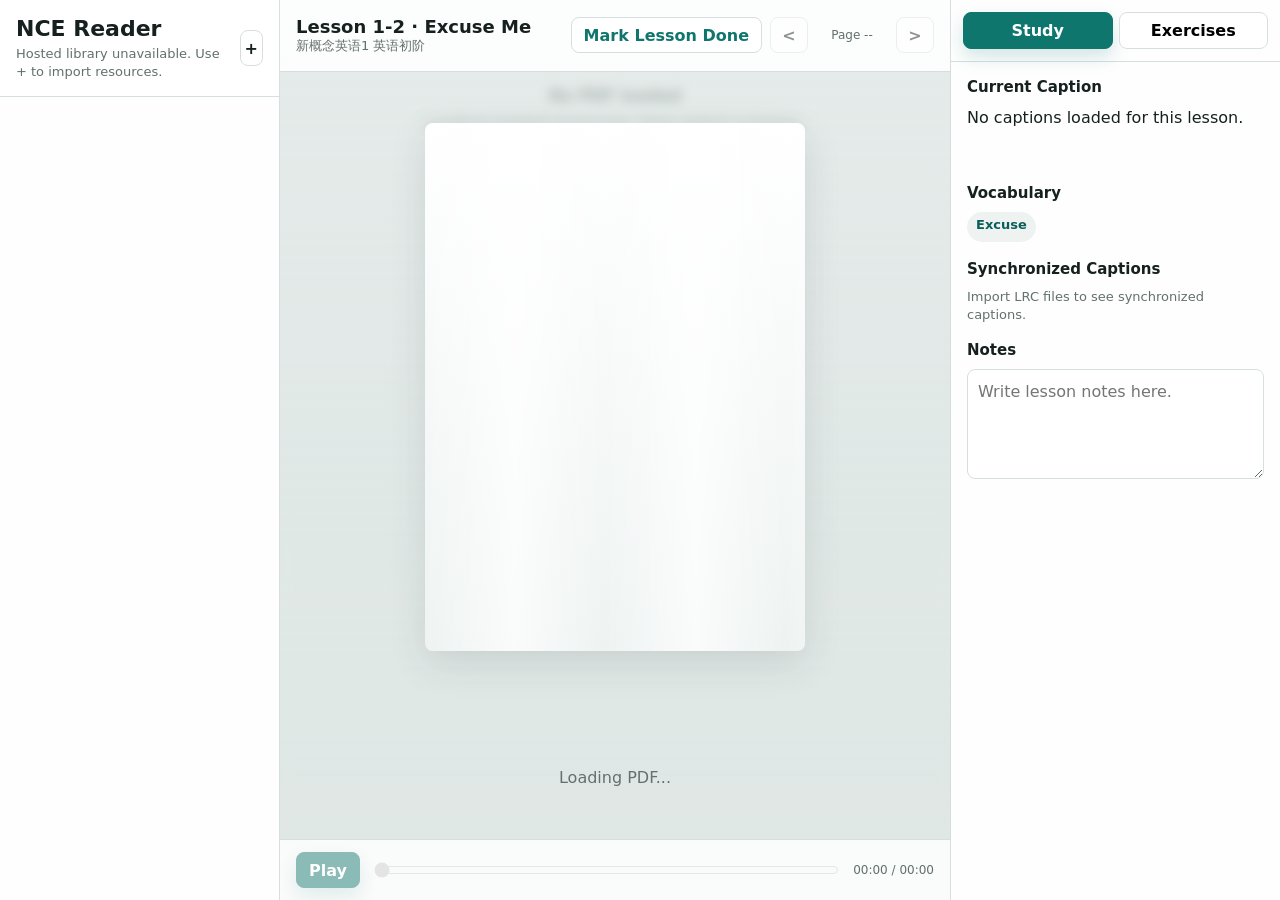
<file: index.html>
<!doctype html>
<html lang="en">
  <head>
    <meta charset="utf-8">
    <meta name="viewport" content="width=device-width, initial-scale=1, viewport-fit=cover">
    <meta name="theme-color" content="#0f766e">
    <title>NCE Pad Reader Web</title>
    <link rel="icon" href="./icons/icon-192.svg" type="image/svg+xml">
    <link rel="manifest" href="./manifest.webmanifest">
    <link rel="stylesheet" href="./styles.css">
  </head>
  <body>
    <div id="toast" class="toast" role="status" aria-live="polite" hidden></div>
    <div id="app" class="app-shell">
      <aside class="sidebar">
        <header class="sidebar-header">
          <div>
            <h1>NCE Reader</h1>
            <p id="resourceStatus">Loading hosted lesson library...</p>
          </div>
          <button id="importButton" class="icon-button" title="Import resources">+</button>
          <input id="fileInput" type="file" webkitdirectory directory multiple hidden>
        </header>
        <div id="importProgress" class="import-progress" hidden>
          <div class="spinner"></div>
          <span>Importing resources...</span>
        </div>
        <nav id="bookList" class="book-list"></nav>
      </aside>

      <main class="reader">
        <header class="toolbar">
          <div>
            <div id="lessonTitle" class="lesson-title">No lesson selected</div>
            <div id="lessonSubtitle" class="lesson-subtitle">Choose a lesson from the left.</div>
          </div>
          <div class="toolbar-actions">
            <button id="markDoneButton" class="secondary-button" disabled>Mark Lesson Done</button>
            <button id="prevPageButton" class="icon-button" title="Previous page" disabled>&lt;</button>
            <span id="pageInfo" class="page-info">Page --</span>
            <button id="nextPageButton" class="icon-button" title="Next page" disabled>&gt;</button>
          </div>
        </header>

        <section class="pdf-stage">
          <div id="pdfLoader" class="pdf-loader" hidden>
            <div class="pdf-skeleton"></div>
            <span>Loading PDF...</span>
          </div>
          <div id="pdfEmpty" class="empty-state">
            <strong>No PDF loaded</strong>
            <span>Loading hosted resources, then select a lesson.</span>
          </div>
          <div id="pdfPages" class="pdf-pages" hidden></div>
        </section>

        <footer class="audio-bar">
          <button id="playButton" class="primary-button" disabled>Play</button>
          <input id="audioScrubber" type="range" min="0" max="1000" value="0" disabled>
          <span id="audioTime" class="audio-time">00:00 / 00:00</span>
          <audio id="audio" preload="metadata"></audio>
        </footer>
      </main>

      <aside class="study-panel">
        <div class="tabs">
          <button class="tab is-active" data-tab="study">Study</button>
          <button class="tab" data-tab="exercises">Exercises</button>
        </div>

        <section id="studyTab" class="panel-section">
          <h2>Current Caption</h2>
          <p id="currentCaption" class="current-caption">Press play to follow the lesson audio.</p>

          <h2>Vocabulary</h2>
          <div id="vocabularyList" class="chip-list"></div>

          <h2>Synchronized Captions</h2>
          <div id="captionList" class="caption-list"></div>

          <h2>Notes</h2>
          <textarea id="lessonNotes" class="notes-input" placeholder="Write lesson notes here." disabled></textarea>
        </section>

        <section id="exerciseTab" class="panel-section" hidden>
          <div class="section-heading">
            <h2>Exercises</h2>
            <span id="exerciseCount">0 questions</span>
          </div>
          <div id="exerciseList" class="exercise-list"></div>
        </section>
      </aside>
    </div>

    <script type="module" src="./src/app.js"></script>
  </body>
</html>
</file>
<file: styles.css>
:root {
  color-scheme: light;
  --bg: #f5f7f8;
  --panel: #ffffff;
  --panel-2: #eef3f2;
  --line: #d6dfdd;
  --text: #16211f;
  --muted: #63706d;
  --brand: #0f766e;
  --brand-strong: #0b5f59;
  --warning: #a15c07;
  --shadow-soft: 0 12px 38px rgba(31, 41, 38, 0.12);
  --spring: cubic-bezier(.2, .8, .2, 1);
  font-family: Inter, ui-sans-serif, system-ui, -apple-system, BlinkMacSystemFont, "Segoe UI", sans-serif;
}

* {
  box-sizing: border-box;
}

body {
  margin: 0;
  background: var(--bg);
  color: var(--text);
  -webkit-font-smoothing: antialiased;
}

button,
input,
textarea {
  font: inherit;
}

.app-shell {
  display: grid;
  grid-template-columns: 280px minmax(420px, 1fr) 330px;
  height: 100vh;
  height: 100dvh;
  overflow: hidden;
  animation: appEnter 420ms var(--spring) both;
}

.sidebar,
.study-panel {
  min-width: 0;
  overflow: auto;
  background: rgba(255, 255, 255, 0.86);
  backdrop-filter: blur(22px) saturate(1.15);
  -webkit-backdrop-filter: blur(22px) saturate(1.15);
}

.sidebar {
  border-right: 1px solid var(--line);
}

.study-panel {
  border-left: 1px solid var(--line);
}

.sidebar-header,
.toolbar {
  display: flex;
  align-items: center;
  justify-content: space-between;
  gap: 12px;
  padding: 16px;
  border-bottom: 1px solid var(--line);
  background: rgba(255, 255, 255, 0.78);
  backdrop-filter: blur(24px) saturate(1.18);
  -webkit-backdrop-filter: blur(24px) saturate(1.18);
}

.sidebar-header h1 {
  margin: 0 0 4px;
  font-size: 22px;
}

.sidebar-header p,
.lesson-subtitle {
  margin: 0;
  color: var(--muted);
  font-size: 13px;
  line-height: 1.35;
}

.icon-button,
.primary-button,
.secondary-button {
  border: 1px solid var(--line);
  border-radius: 8px;
  min-height: 36px;
  padding: 0 12px;
  background: var(--panel);
  color: var(--text);
  cursor: pointer;
  transition:
    transform 160ms var(--spring),
    background-color 160ms var(--spring),
    border-color 160ms var(--spring),
    box-shadow 160ms var(--spring),
    opacity 160ms var(--spring);
  -webkit-tap-highlight-color: transparent;
}

.icon-button {
  width: 38px;
  padding: 0;
  font-weight: 700;
}

.primary-button {
  background: var(--brand);
  border-color: var(--brand);
  color: white;
  font-weight: 700;
  box-shadow: 0 8px 20px rgba(15, 118, 110, 0.24);
}

.secondary-button {
  color: var(--brand);
  font-weight: 650;
}

button:disabled,
input:disabled,
textarea:disabled {
  cursor: not-allowed;
  opacity: 0.48;
}

button:not(:disabled):active,
.lesson-button:active,
.book-button:active,
.tab:active {
  transform: scale(0.96);
}

.icon-button:not(:disabled):hover,
.secondary-button:not(:disabled):hover,
.book-button:hover,
.lesson-button:hover,
.tab:hover {
  background: rgba(15, 118, 110, 0.08);
}

.import-progress {
  display: flex;
  align-items: center;
  gap: 10px;
  padding: 12px 16px;
  color: var(--muted);
  border-bottom: 1px solid var(--line);
  animation: slideDown 260ms var(--spring) both;
}

.spinner {
  width: 18px;
  height: 18px;
  border: 2px solid var(--line);
  border-top-color: var(--brand);
  border-radius: 50%;
  animation: spin 0.8s linear infinite;
}

@keyframes spin {
  to {
    transform: rotate(360deg);
  }
}

.book-list {
  padding: 8px;
}

.book {
  margin-bottom: 6px;
  animation: fadeSlideUp 300ms var(--spring) both;
}

.book-button,
.lesson-button {
  width: 100%;
  border: 0;
  background: transparent;
  color: var(--text);
  text-align: left;
  border-radius: 8px;
  cursor: pointer;
  transition:
    transform 160ms var(--spring),
    background-color 180ms var(--spring),
    box-shadow 180ms var(--spring);
}

.book-button {
  display: flex;
  align-items: center;
  justify-content: space-between;
  gap: 8px;
  padding: 10px;
  font-weight: 750;
}

.book-title {
  min-width: 0;
  overflow: hidden;
  text-overflow: ellipsis;
}

.lesson-count {
  color: var(--muted);
  font-size: 12px;
  padding: 3px 7px;
  background: var(--panel-2);
  border-radius: 999px;
}

.lesson-list {
  display: grid;
  gap: 4px;
  padding: 0 0 8px 20px;
  animation: revealList 220ms var(--spring) both;
  transform-origin: top;
}

.lesson-button {
  padding: 8px 10px;
  position: relative;
}

.lesson-button.is-selected {
  background: rgba(15, 118, 110, 0.12);
  box-shadow: inset 0 0 0 1px rgba(15, 118, 110, 0.08);
}

.lesson-button.is-selected::before {
  content: "";
  position: absolute;
  left: -10px;
  top: 11px;
  bottom: 11px;
  width: 4px;
  border-radius: 999px;
  background: var(--brand);
  animation: selectionBar 240ms var(--spring) both;
}

.lesson-row-main {
  display: flex;
  align-items: center;
  gap: 8px;
  font-weight: 700;
  font-size: 14px;
}

.lesson-row-title {
  margin-top: 2px;
  color: var(--muted);
  font-size: 12px;
  white-space: nowrap;
  overflow: hidden;
  text-overflow: ellipsis;
}

.done-dot {
  width: 10px;
  height: 10px;
  border: 1px solid var(--muted);
  border-radius: 50%;
  flex: 0 0 auto;
}

.done-dot.is-done {
  background: var(--brand);
  border-color: var(--brand);
  animation: popIn 240ms var(--spring) both;
}

.reader {
  min-width: 0;
  min-height: 0;
  display: grid;
  grid-template-rows: auto minmax(0, 1fr) auto;
  background:
    linear-gradient(180deg, rgba(255, 255, 255, 0.55), rgba(255, 255, 255, 0)),
    #dfe7e5;
  overflow: hidden;
}

.lesson-title {
  font-size: 18px;
  font-weight: 800;
}

.toolbar-actions {
  display: flex;
  align-items: center;
  gap: 8px;
}

.page-info {
  min-width: 72px;
  text-align: center;
  color: var(--muted);
  font-size: 12px;
  font-variant-numeric: tabular-nums;
}

.pdf-stage {
  min-height: 0;
  height: 100%;
  overflow: auto;
  display: block;
  padding: 14px;
  overscroll-behavior: contain;
  touch-action: pan-x pan-y;
  position: relative;
  scroll-behavior: smooth;
}

.pdf-pages {
  width: 100%;
  display: grid;
  justify-items: center;
  gap: 16px;
  padding: 4px 0 28px;
}

.pdf-page {
  width: min(100%, 760px);
  display: grid;
  place-items: center;
  border-radius: 6px;
  background:
    linear-gradient(90deg, transparent, rgba(255, 255, 255, 0.78), transparent),
    linear-gradient(#f8fbfa, #e9efee);
  background-size: 180px 100%, 100% 100%;
  box-shadow: var(--shadow-soft);
  animation: shimmer 1.15s linear infinite;
  scroll-margin: 18px;
}

.pdf-page.is-rendered {
  height: auto !important;
  background: transparent;
  box-shadow: none;
  animation: none;
}

.pdf-page canvas {
  max-width: 100%;
  background: white;
  box-shadow: var(--shadow-soft);
  border-radius: 4px;
  transition:
    opacity 180ms var(--spring),
    transform 220ms var(--spring),
    box-shadow 220ms var(--spring);
}

.pdf-page.is-rendered canvas {
  animation: pageSettle 260ms var(--spring) both;
}

.empty-state {
  align-self: center;
  justify-self: center;
  display: grid;
  gap: 8px;
  justify-items: center;
  color: var(--muted);
  animation: fadeSlideUp 320ms var(--spring) both;
}

.empty-state strong {
  color: var(--text);
}

.audio-bar {
  display: grid;
  grid-template-columns: auto minmax(120px, 1fr) auto;
  align-items: center;
  gap: 12px;
  padding: 12px 16px;
  border-top: 1px solid var(--line);
  background: rgba(255, 255, 255, 0.84);
  backdrop-filter: blur(22px) saturate(1.15);
  -webkit-backdrop-filter: blur(22px) saturate(1.15);
}

#audioScrubber {
  accent-color: var(--brand);
}

.audio-time {
  color: var(--muted);
  font-size: 12px;
  font-variant-numeric: tabular-nums;
}

.tabs {
  display: grid;
  grid-template-columns: 1fr 1fr;
  gap: 6px;
  padding: 12px;
  border-bottom: 1px solid var(--line);
}

.tab {
  border: 1px solid var(--line);
  border-radius: 8px;
  padding: 8px 10px;
  background: var(--panel);
  cursor: pointer;
  font-weight: 650;
  transition:
    transform 160ms var(--spring),
    background-color 190ms var(--spring),
    color 190ms var(--spring),
    box-shadow 190ms var(--spring);
}

.tab.is-active {
  background: var(--brand);
  border-color: var(--brand);
  color: white;
  box-shadow: 0 8px 18px rgba(15, 118, 110, 0.18);
}

.panel-section {
  padding: 16px;
  animation: panelEnter 260ms var(--spring) both;
}

.panel-section h2,
.section-heading h2 {
  margin: 0 0 10px;
  font-size: 15px;
}

.section-heading {
  display: flex;
  align-items: center;
  justify-content: space-between;
  gap: 12px;
}

.section-heading span {
  color: var(--muted);
  font-size: 12px;
}

.current-caption {
  min-height: 60px;
  margin: 0 0 18px;
  line-height: 1.5;
}

.chip-list {
  display: flex;
  flex-wrap: wrap;
  gap: 8px;
  min-height: 30px;
  margin-bottom: 18px;
}

.chip {
  padding: 5px 9px;
  background: var(--panel-2);
  border-radius: 999px;
  color: var(--brand-strong);
  font-size: 13px;
  font-weight: 650;
  animation: chipIn 220ms var(--spring) both;
}

.caption-list {
  max-height: 240px;
  overflow: auto;
  display: grid;
  gap: 6px;
  margin-bottom: 18px;
}

.caption-button {
  border: 0;
  border-radius: 8px;
  background: transparent;
  display: grid;
  grid-template-columns: 48px 1fr;
  gap: 8px;
  padding: 8px;
  text-align: left;
  cursor: pointer;
  transition:
    transform 160ms var(--spring),
    background-color 180ms var(--spring),
    box-shadow 180ms var(--spring);
}

.caption-button.is-active {
  background: rgba(15, 118, 110, 0.12);
  box-shadow: inset 0 0 0 1px rgba(15, 118, 110, 0.08);
  animation: captionPulse 420ms var(--spring) both;
}

.caption-time {
  color: var(--muted);
  font-size: 12px;
  font-variant-numeric: tabular-nums;
}

.caption-text {
  font-size: 13px;
  line-height: 1.35;
}

.notes-input,
.answer-input {
  width: 100%;
  resize: vertical;
  border: 1px solid var(--line);
  border-radius: 8px;
  padding: 10px;
  background: var(--panel);
  color: var(--text);
  line-height: 1.45;
}

.notes-input {
  min-height: 110px;
}

.exercise-list {
  display: grid;
  gap: 12px;
}

.exercise-card {
  border: 1px solid var(--line);
  border-radius: 8px;
  padding: 10px;
  background: var(--panel);
  animation: fadeSlideUp 260ms var(--spring) both;
  transition: transform 180ms var(--spring), box-shadow 180ms var(--spring);
}

.exercise-card:focus-within {
  transform: translateY(-1px);
  box-shadow: var(--shadow-soft);
}

.exercise-prompt {
  display: flex;
  gap: 8px;
  margin-bottom: 8px;
  line-height: 1.35;
}

.exercise-label {
  color: var(--brand);
  font-weight: 800;
  font-size: 12px;
}

.answer-input {
  min-height: 78px;
}

.saved-time {
  margin-top: 6px;
  text-align: right;
  color: var(--muted);
  font-size: 11px;
  transition: color 180ms var(--spring);
}

.saved-time.is-saved {
  color: var(--brand);
  animation: savedPulse 420ms var(--spring) both;
}

.pdf-loader {
  position: absolute;
  inset: 0;
  display: grid;
  place-items: center;
  gap: 14px;
  color: var(--muted);
  background: linear-gradient(180deg, rgba(223, 231, 229, 0.72), rgba(223, 231, 229, 0.92));
  backdrop-filter: blur(6px);
  -webkit-backdrop-filter: blur(6px);
  z-index: 2;
  animation: fadeIn 180ms var(--spring) both;
}

.pdf-skeleton {
  width: min(48vw, 380px);
  aspect-ratio: 0.72;
  border-radius: 8px;
  background:
    linear-gradient(90deg, transparent, rgba(255, 255, 255, 0.7), transparent),
    linear-gradient(#ffffff, #eef3f2);
  background-size: 180px 100%, 100% 100%;
  box-shadow: var(--shadow-soft);
  animation: shimmer 1.15s linear infinite;
}

.toast {
  position: fixed;
  left: 50%;
  bottom: 22px;
  transform: translateX(-50%);
  z-index: 10;
  padding: 10px 14px;
  border: 1px solid rgba(255, 255, 255, 0.5);
  border-radius: 999px;
  background: rgba(22, 33, 31, 0.82);
  color: white;
  box-shadow: 0 16px 42px rgba(22, 33, 31, 0.22);
  backdrop-filter: blur(18px) saturate(1.2);
  -webkit-backdrop-filter: blur(18px) saturate(1.2);
  animation: toastIn 220ms var(--spring) both;
}

[hidden] {
  display: none !important;
}

@media (max-width: 900px) {
  .app-shell {
    grid-template-columns: 240px minmax(360px, 1fr);
  }

  .study-panel {
    position: fixed;
    right: 0;
    top: 0;
    bottom: 0;
    width: min(360px, 86vw);
    transform: translateX(0);
    box-shadow: -12px 0 40px rgba(30, 40, 38, 0.18);
  }
}

@keyframes appEnter {
  from {
    opacity: 0;
    transform: scale(0.992);
  }
  to {
    opacity: 1;
    transform: scale(1);
  }
}

@keyframes fadeIn {
  from { opacity: 0; }
  to { opacity: 1; }
}

@keyframes fadeSlideUp {
  from {
    opacity: 0;
    transform: translateY(8px);
  }
  to {
    opacity: 1;
    transform: translateY(0);
  }
}

@keyframes slideDown {
  from {
    opacity: 0;
    transform: translateY(-8px);
  }
  to {
    opacity: 1;
    transform: translateY(0);
  }
}

@keyframes revealList {
  from {
    opacity: 0;
    transform: scaleY(0.98);
  }
  to {
    opacity: 1;
    transform: scaleY(1);
  }
}

@keyframes selectionBar {
  from {
    opacity: 0;
    transform: scaleY(0.4);
  }
  to {
    opacity: 1;
    transform: scaleY(1);
  }
}

@keyframes popIn {
  0% { transform: scale(0.7); }
  70% { transform: scale(1.16); }
  100% { transform: scale(1); }
}

@keyframes pageSettle {
  from {
    opacity: 0;
    transform: translateX(-14px) scale(0.985);
  }
  to {
    opacity: 1;
    transform: translateX(0) scale(1);
  }
}

@keyframes panelEnter {
  from {
    opacity: 0;
    transform: translateX(8px);
  }
  to {
    opacity: 1;
    transform: translateX(0);
  }
}

@keyframes chipIn {
  from {
    opacity: 0;
    transform: translateY(5px) scale(0.96);
  }
  to {
    opacity: 1;
    transform: translateY(0) scale(1);
  }
}

@keyframes captionPulse {
  0% { transform: scale(0.995); }
  55% { transform: scale(1.012); }
  100% { transform: scale(1); }
}

@keyframes savedPulse {
  0% { transform: translateY(0); }
  50% { transform: translateY(-1px); }
  100% { transform: translateY(0); }
}

@keyframes shimmer {
  from { background-position: -180px 0, 0 0; }
  to { background-position: calc(100% + 180px) 0, 0 0; }
}

@keyframes toastIn {
  from {
    opacity: 0;
    transform: translate(-50%, 10px) scale(0.96);
  }
  to {
    opacity: 1;
    transform: translate(-50%, 0) scale(1);
  }
}

@media (prefers-reduced-motion: reduce) {
  *,
  *::before,
  *::after {
    animation-duration: 1ms !important;
    animation-iteration-count: 1 !important;
    scroll-behavior: auto !important;
    transition-duration: 1ms !important;
  }
}
</file>
